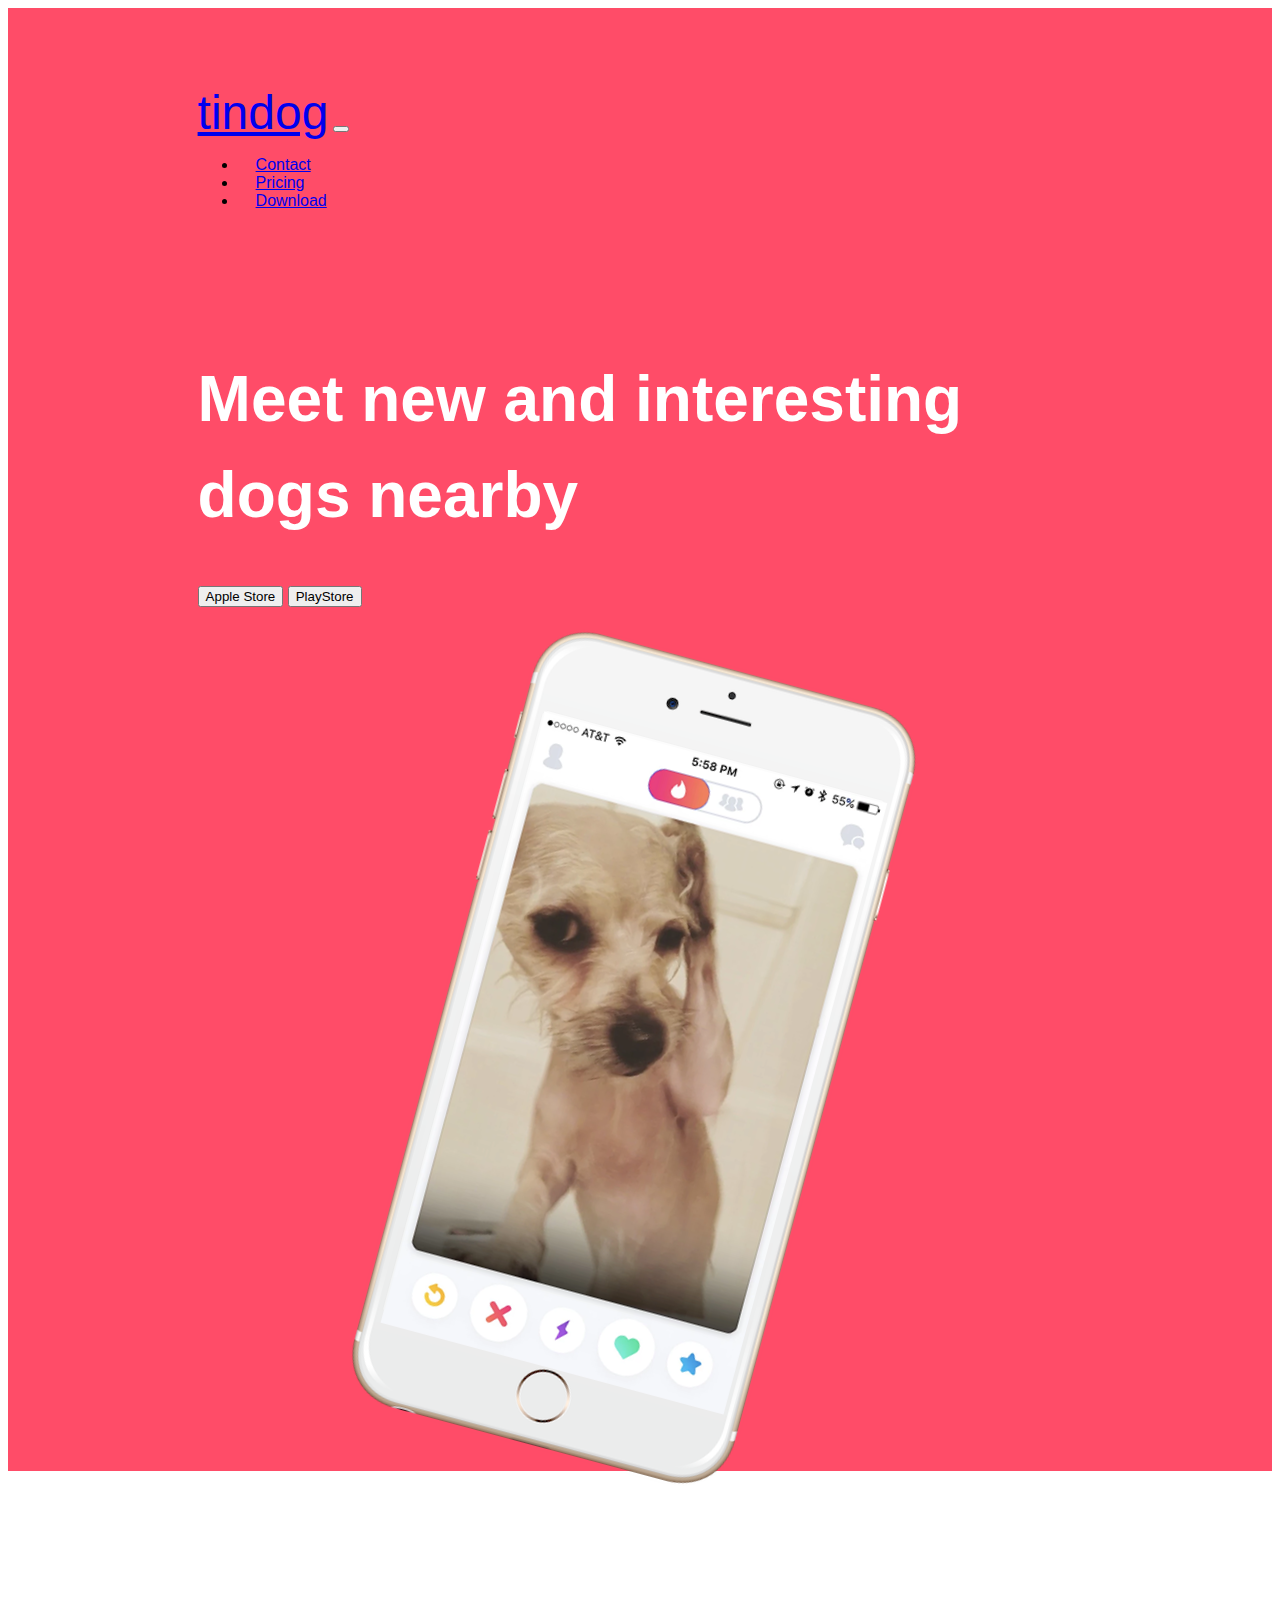
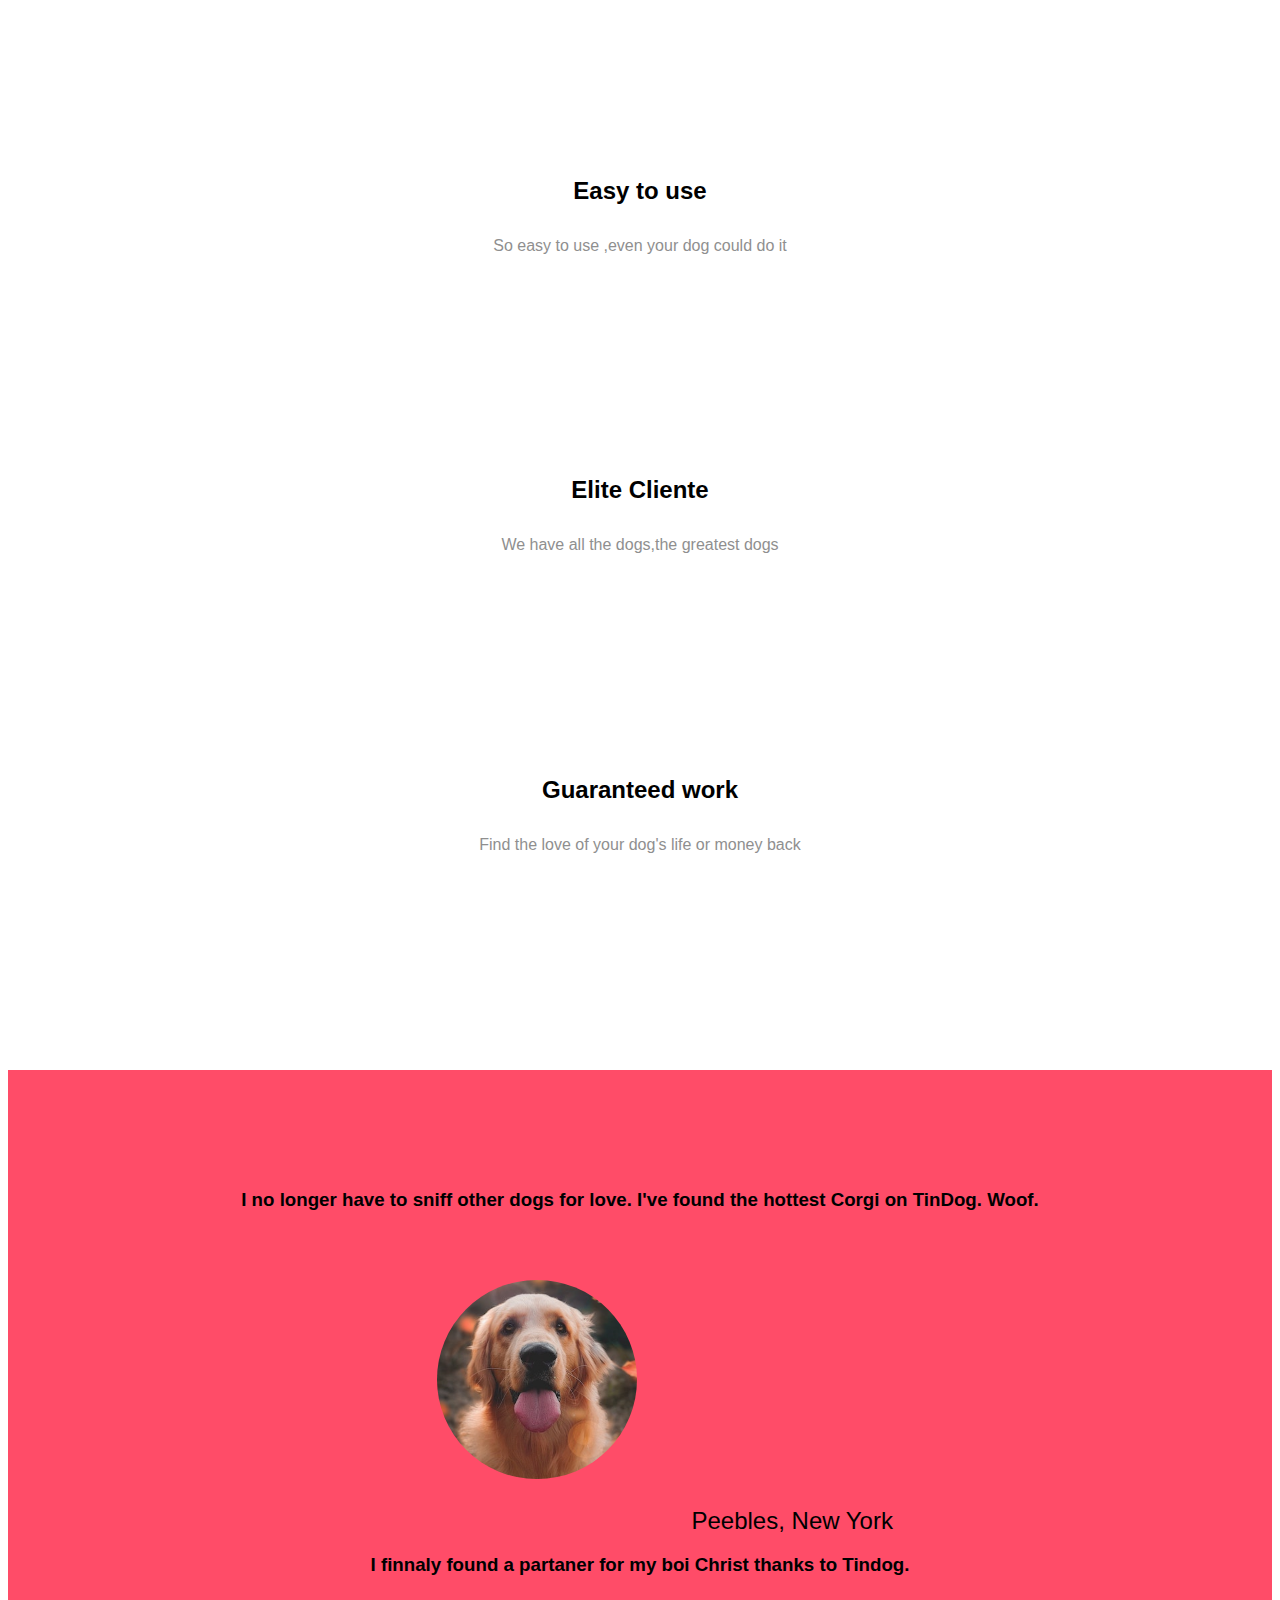
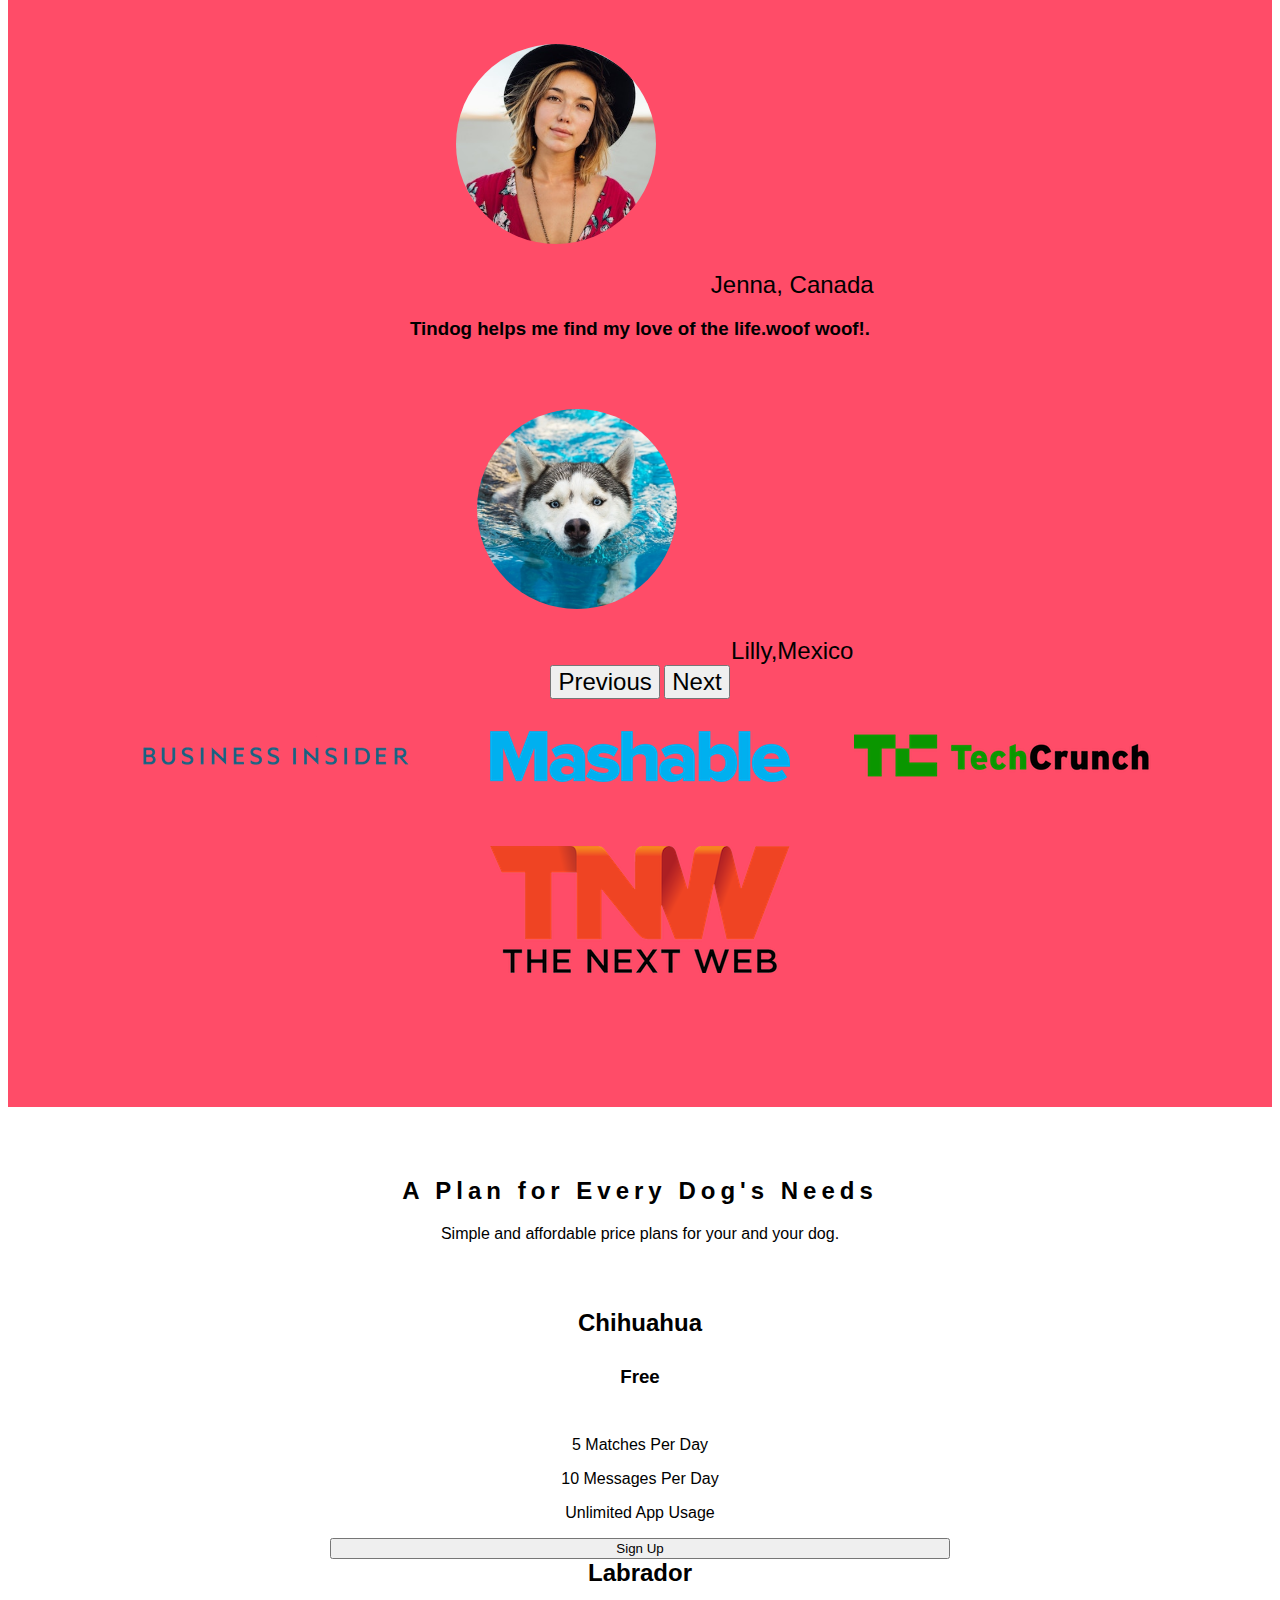
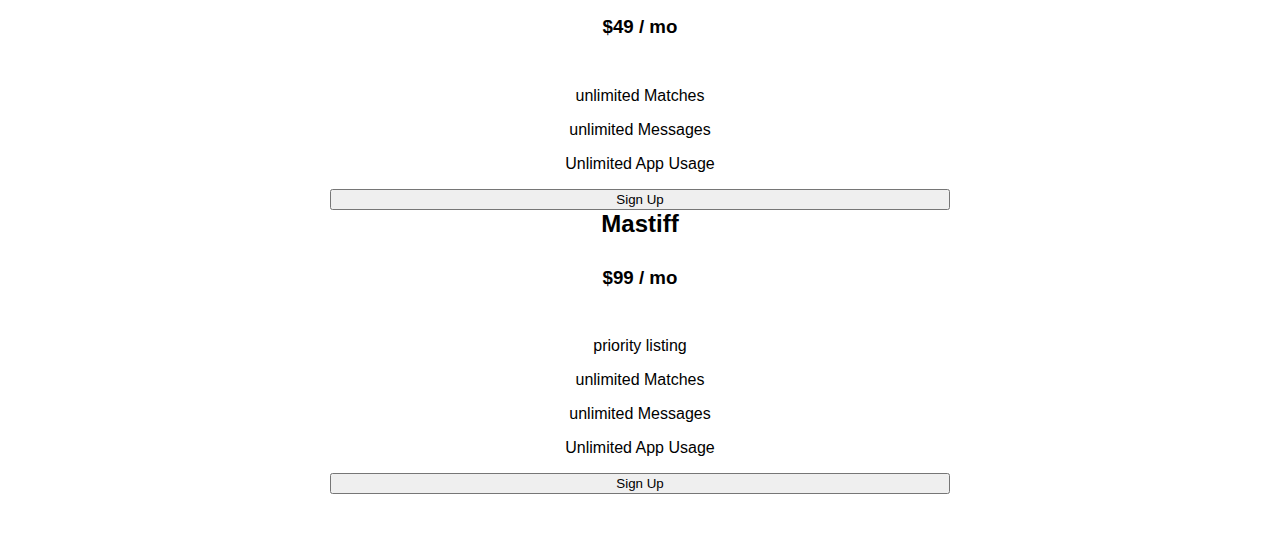
<file: index.html>
<!DOCTYPE html>
<html lang="en">

<head>
    <meta charset="UTF-8">
    <meta http-equiv="X-UA-Compatible" content="IE=edge">
    <meta name="viewport" content="width=device-width, initial-scale=1.0">
    <title>Tindog</title>

    <!-- Bootstrap CDN -->
    <link href="https://cdn.jsdelivr.net/npm/bootstrap@5.1.0/dist/css/bootstrap.min.css" rel="stylesheet"
        integrity="sha384-KyZXEAg3QhqLMpG8r+8fhAXLRk2vvoC2f3B09zVXn8CA5QIVfZOJ3BCsw2P0p/We" crossorigin="anonymous">
    <script src="https://cdn.jsdelivr.net/npm/bootstrap@5.1.0/dist/js/bootstrap.bundle.min.js"
        integrity="sha384-U1DAWAznBHeqEIlVSCgzq+c9gqGAJn5c/t99JyeKa9xxaYpSvHU5awsuZVVFIhvj"
        crossorigin="anonymous"></script>

    <!-- local CSS -->
    <link rel="stylesheet" href="style.css">

    <!-- Google fonts -->
    <link rel="preconnect" href="https://fonts.googleapis.com">
    <link rel="preconnect" href="https://fonts.gstatic.com" crossorigin>
    <link`4 gfggvvhgf
        href="https://fonts.googleapis.com/css2?family=Montserrat:ital,wght@0,100;0,200;0,300;0,400;0,500;0,600;0,700;0,800;0,900;1,100;1,200;1,300;1,400;1,500;1,600;1,700;1,800;1,900&family=Ubuntu:ital,wght@0,300;0,400;0,500;0,700;1,300;1,400;1,500;1,700&display=swap"
        rel="stylesheet">

        <!-- Fontawesome CDN -->
        <link rel="stylesheet" href="https://pro.fontawesome.com/releases/v5.10.0/css/all.css"
            integrity="sha384-AYmEC3Yw5cVb3ZcuHtOA93w35dYTsvhLPVnYs9eStHfGJvOvKxVfELGroGkvsg+p"
            crossorigin="anonymous" />

</head>

<body>
    <div class="navbarSection">
        <div class="container-fluid">
            <!-- This is Navbar section -->
            <nav class="navbar navbar-expand-md navbar-dark " style="background-color: #ff4c68;">
                <a href="#" class="navbar-brand">tindog</a>
                <button class="navbar-toggler" type="button" data-bs-toggle="collapse"
                    data-bs-target="#navbarTogglerDemo01" aria-controls="navbarTogglerDemo01" aria-expanded="false"
                    aria-label="Toggle navigation">
                    <span class="navbar-toggler-icon"></span>
                </button>
                <div class="collapse navbar-collapse" id="navbarTogglerDemo01">
                    <ul class="navbar-nav ms-auto">
                        <li class="nav-item">
                            <a href="#" class="nav-link"> Contact</a>
                        </li>
                        <li class="nav-item">
                            <a href="#" class="nav-link"> Pricing</a>
                        </li>
                        <li class="nav-item">
                            <a href="#" class="nav-link"> Download </a>
                        </li>
                    </ul>
                </div>
            </nav>
        </div>
    </div>

    <!-- First Section -->
    <div class="firstSection" id="firstSection">
        <div class="container-fluid">
            <div class="row">
                <div class="col-lg col-xl-6">
                    <h1>Meet new and interesting dogs nearby</h1>
                    <button type="button" class="btn btn-dark btn-lg m-2">
                        <i class="fab fa-apple"></i></i> Apple Store</button>
                    <button type="button" class="btn btn-outline-dark btn-lg m-2"><i class="fab fa-google-play"></i></i>
                        PlayStore</button>
                </div>
                <div class="col-lg col-xl-6 iphone6Container">
                    <img class="iphone6" src="/assets/iphone6.png" alt="">
                </div>
            </div>
        </div>
    </div>


    <!-- Second Section -->
    <div class="secondSection">
        <div class="row">
            <div class="col-lg col-xl ourQualities">
                <i class="fas fa-check-circle"></i>
                <h4>Easy to use</h4>
                <p>So easy to use ,even your dog could do it</p>
            </div>
            <div class="col-lg col-xl ourQualities">
                <i class="fas fa-bullseye"></i>
                <h4>Elite Cliente</h4>
                <p>We have all the dogs,the greatest dogs</p>
            </div>
            <div class="col-lg col-xl ourQualities">
                <i class="fas fa-heart"></i>
                <h4>Guaranteed work</h4>
                <p>Find the love of your dog's life or money back</p>
            </div>
        </div>
    </div>

    <!-- Third Section -->
    <div class="thirdSection">
        <div id="carouselExampleFade" class="carousel slide carousel-slide" data-bs-ride="carousel">
            <div class="carousel-inner">
                <div class="carousel-item active" data-bs-interval="3000">
                    <h3>I no longer have to sniff other dogs for love. I've found the hottest Corgi on TinDog. Woof.
                    </h3>
                    <img class="testimonialIcons" src="./assets/dog-img.jpg" alt="peebles">
                    <span>Peebles, New York</span>
                </div>
                <div class="carousel-item" data-bs-interval="3000">
                    <h3>I finnaly found a partaner for my boi Christ thanks to Tindog.</h3>
                    <img class="testimonialIcons" src="./assets/lady-img.jpg" alt="lady">
                    <span>Jenna, Canada</span>
                </div>
                <div class="carousel-item" data-bs-interval="3000">
                    <h3>Tindog helps me find my love of the life.woof woof!.</h3>
                    <img class="testimonialIcons" src="./assets/husky-gallery-outdoors-8-min.jpg" alt="Lilly">
                    <span>Lilly,Mexico</span>
                </div>
            </div>
            <button class="carousel-control-prev" type="button" data-bs-target="#carouselExampleFade"
                data-bs-slide="prev">
                <span class="carousel-control-prev-icon" aria-hidden="true"></span>
                <span class="visually-hidden">Previous</span>
            </button>
            <button class="carousel-control-next" type="button" data-bs-target="#carouselExampleFade"
                data-bs-slide="next">
                <span class="carousel-control-next-icon" aria-hidden="true"></span>
                <span class="visually-hidden">Next</span>
            </button>
        </div>

        <div class="sponsors">
            <img class="sponsorCompanies" src="./assets/bizinsider.png" alt="">
            <img class="sponsorCompanies" src="./assets/mashable.png" alt="">
            <img class="sponsorCompanies" src="./assets/TechCrunch.png" alt="">
            <img class="sponsorCompanies" src="./assets/tnw.png" alt="">
        </div>

    </div>

    <!-- Fourth Section -->
    <div class="fourthSection">
        <div class="priceCaption">
            <h2>A Plan for Every Dog's Needs</h2>
            <p>Simple and affordable price plans for your and your dog.</p>
        </div>
        <div class="pricing">
            <div class="row row-cols-1 row-cols-lg-3 g-6">
                <div class="col mb-3">
                    <div class="card h-100 ">
                        <div class="card-header bg-dark text-light">Chihuahua</div>
                        <div class="card-body">
                            <h3>Free</h3>
                            <p>5 Matches Per Day</p>
                            <p>10 Messages Per Day</p>
                            <p>Unlimited App Usage</p>
                        </div>
                        <div class="card-footer bg-light">
                            <button type="button" class="btn btn-light btn-lg" style="width: 100%;">Sign Up</button>
                        </div>
                    </div>
                </div>
                <div class="col mb-3">
                    <div class="card h-100 ">
                        <div class="card-header bg-dark text-light">Labrador</div>
                        <div class="card-body">
                            <h3>$49 / mo</h3>
                            <p>unlimited Matches</p>
                            <p>unlimited Messages</p>
                            <p>Unlimited App Usage</p>
                        </div>
                        <div class="card-footer bg-light">
                            <button type="button" class="btn btn-light btn-lg" style="width: 100%;">Sign Up</button>

                        </div>
                    </div>
                </div>
                <div class="col mb-3">
                    <div class="card h-100  ">
                        <div class="card-header bg-dark text-light">Mastiff</div>
                        <div class="card-body">
                            <h3>$99 / mo</h3>
                            <p>priority listing</p>
                            <p>unlimited Matches</p>
                            <p>unlimited Messages</p>
                            <p>Unlimited App Usage</p>
                        </div>
                        <div class="card-footer bg-light">
                            <button type="button" class="btn btn-light btn-lg" style="width: 100%;">Sign Up</button>
                        </div>
                    </div>
                </div>
            </div>

        </div>
    </div>
    </div>
    </div>

</body>

</html>
</file>
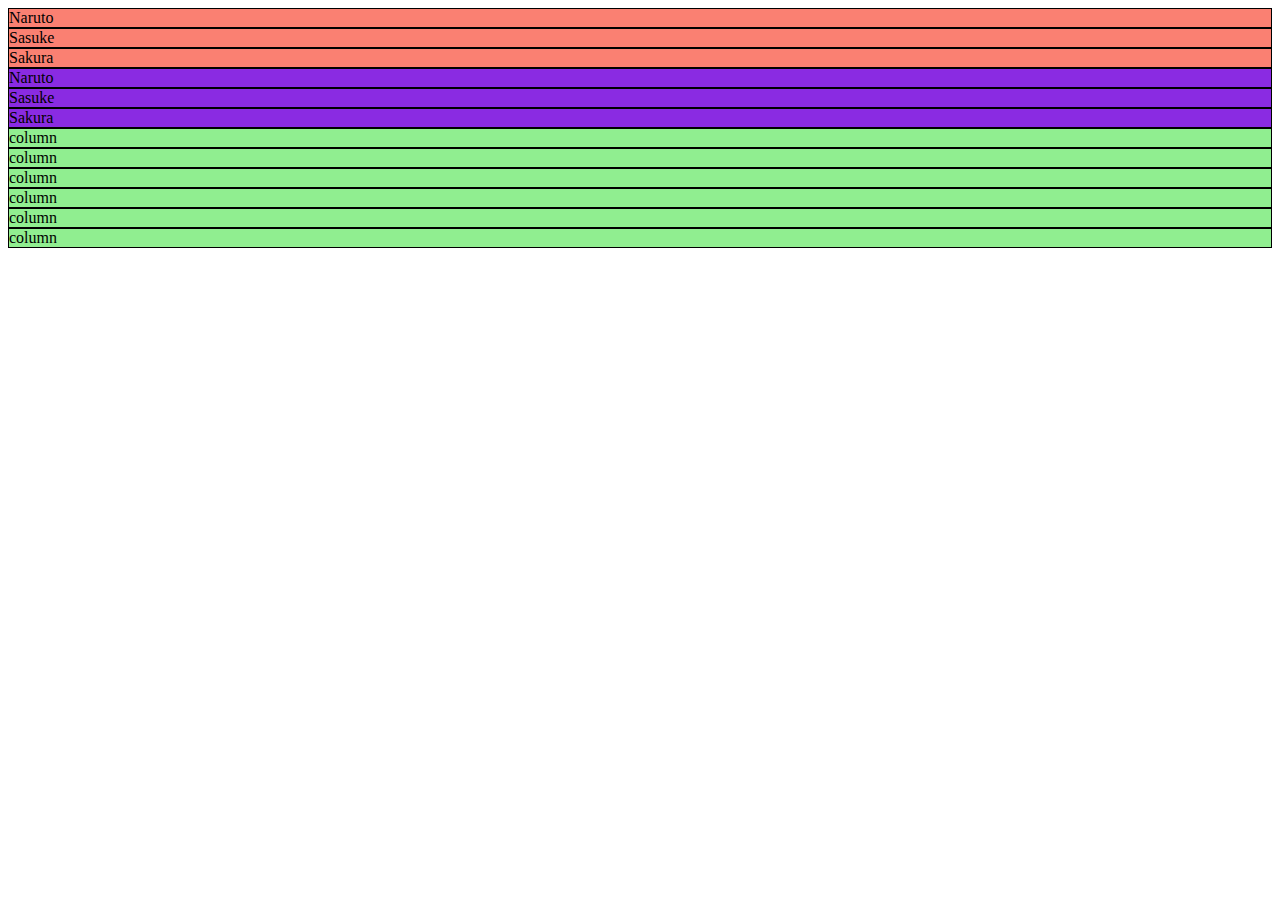
<file: bootstrap grid playground.html>
<!DOCTYPE html>
<html lang="en">

<head>
    <meta charset="UTF-8">
    <meta http-equiv="X-UA-Compatible" content="IE=edge">
    <meta name="viewport" content="width=device-width, initial-scale=1.0">
    <title>Document</title>
    <link href="https://cdn.jsdelivr.net/npm/bootstrap@5.1.0/dist/css/bootstrap.min.css" rel="stylesheet"
        integrity="sha384-KyZXEAg3QhqLMpG8r+8fhAXLRk2vvoC2f3B09zVXn8CA5QIVfZOJ3BCsw2P0p/We" crossorigin="anonymous">
    <script src="https://cdn.jsdelivr.net/npm/bootstrap@5.1.0/dist/js/bootstrap.bundle.min.js"
        integrity="sha384-U1DAWAznBHeqEIlVSCgzq+c9gqGAJn5c/t99JyeKa9xxaYpSvHU5awsuZVVFIhvj"
        crossorigin="anonymous"></script>
</head>

<body>
    <div class="container-fluid">
        <div class="row">
            <div class="col p-3" style="background-color: salmon;border:1px solid black  ">
                Naruto
            </div>
            <div class="col p-3" style="background-color: salmon;border:1px solid black  ">
                Sasuke
            </div>
            <div class="col p-3" style="background-color: salmon;border:1px solid black  ">
                Sakura
            </div>
        </div>
        <div class="row">
            <div class="col-md-3 col-lg" style="background-color: blueviolet;border:1px solid black  ">
                Naruto
            </div>
            <div class="col-md-3 col-lg" style="background-color: blueviolet;border:1px solid black  ">
                Sasuke
            </div>
            <div class="col-md-3 col-lg" style="background-color: blueviolet;border:1px solid black  ">
                Sakura
            </div>
        </div>
        <div class="row">
            <div class="col-lg-2 col-md-6" style="background-color:lightgreen ;border:1px solid black">column</div>
            <div class=" col-lg-2 col-md-6" style="background-color:lightgreen ;border:1px solid black">column</div>
            <div class="col-lg-2 col-md-6" style="background-color:lightgreen;border:1px solid black">column</div>
            <div class=" col-lg-2 col-md-6" style="background-color:lightgreen ;border:1px solid black">column</div>
            <div class=" col-lg-2 col-md-6" style="background-color:lightgreen ;border:1px solid black">column</div>
            <div class=" col-lg-2 col-md-6" style="background-color:lightgreen ;border:1px solid black">column</div>
        </div>
    </div>
</body>

</html>
</file>
<file: style.css>
body {
  font-family: "Montserrat", sans-serif;
}

/* Navbar */

.navbar {
  padding: 4.5rem 0;
}

.navbarSection {
  background-color: #ff4c68;
}

.navbar-brand {
  font-family: "Ubuntu", sans-serif;
  font-size: 3rem;
}

.nav-item {
  padding: 0 18px;
}

/* First Section */
.firstSection {
  background-color: #ff4c68;
  color: #fff;
}

h1 {
  font-family: "Montserrat", sans-serif;
  font-size: 4rem;
  line-height: 1.5;
  font-weight: 800;
}

.container-fluid {
  background-color: #ff4c68;
  padding: 5px 15%;
}

.iphone6Container {
  text-align: center;
}

.iphone6 {
  padding-top: 3rem;
  transform: rotate(15deg);
  overflow: hidden;
}

/* Second Section */
.secondSection {
  padding: 200px 20% 100px;
  text-align: center;
}

h4 {
  text-align: center;
  font-weight: 600;
  font-family: "Montserrat", sans-serif;
  font-size: 1.5rem;
}

.fas {
  font-size: 4rem;
  color: #ef8172;
  padding: 20px;
}

.fas:hover {
  cursor: pointer;
  color: #ff4c68;
}

.ourQualities p {
  color: #8f8f8f;
  text-align: center;
  padding: 0 40px 100px;
}

/* Third Section */
.thirdSection {
  text-align: center;
  background-color: #ff4c68;
  padding: 100px 5%;
  font-family: "Montserrat", sans-serif;
}

.testimonialIcons {
  margin: 50px;
  width: 200px;
  border-radius: 100px;
}

.sponsorCompanies {
  padding: 30px;
}

span {
  font-size: 1.5rem;
  font-family: "Ubuntu", sans-serif;
}

/* fourth section */
.fourthSection {
  padding: 50px 15% 0px;
  text-align: center;
}

.priceCaption h2 {
  font-weight: 600;
  letter-spacing: 5px;
}

.pricing {
  padding: 50px 15%;
}

.card-header {
  font-weight: 700;
  font-size: 1.5rem;
}

.card-body h3 {
  padding: 10px 0 30px;
}

@media (max-width: 1000px) {
  .iphone6 {
    padding-top: 3rem;
    transform: rotate(0deg);
    overflow: hidden;
  }

  h1 {
    font-family: "Montserrat", sans-serif;
    font-size: 3rem;
    line-height: 1;
    font-weight: 700;
  }
}
</file>
